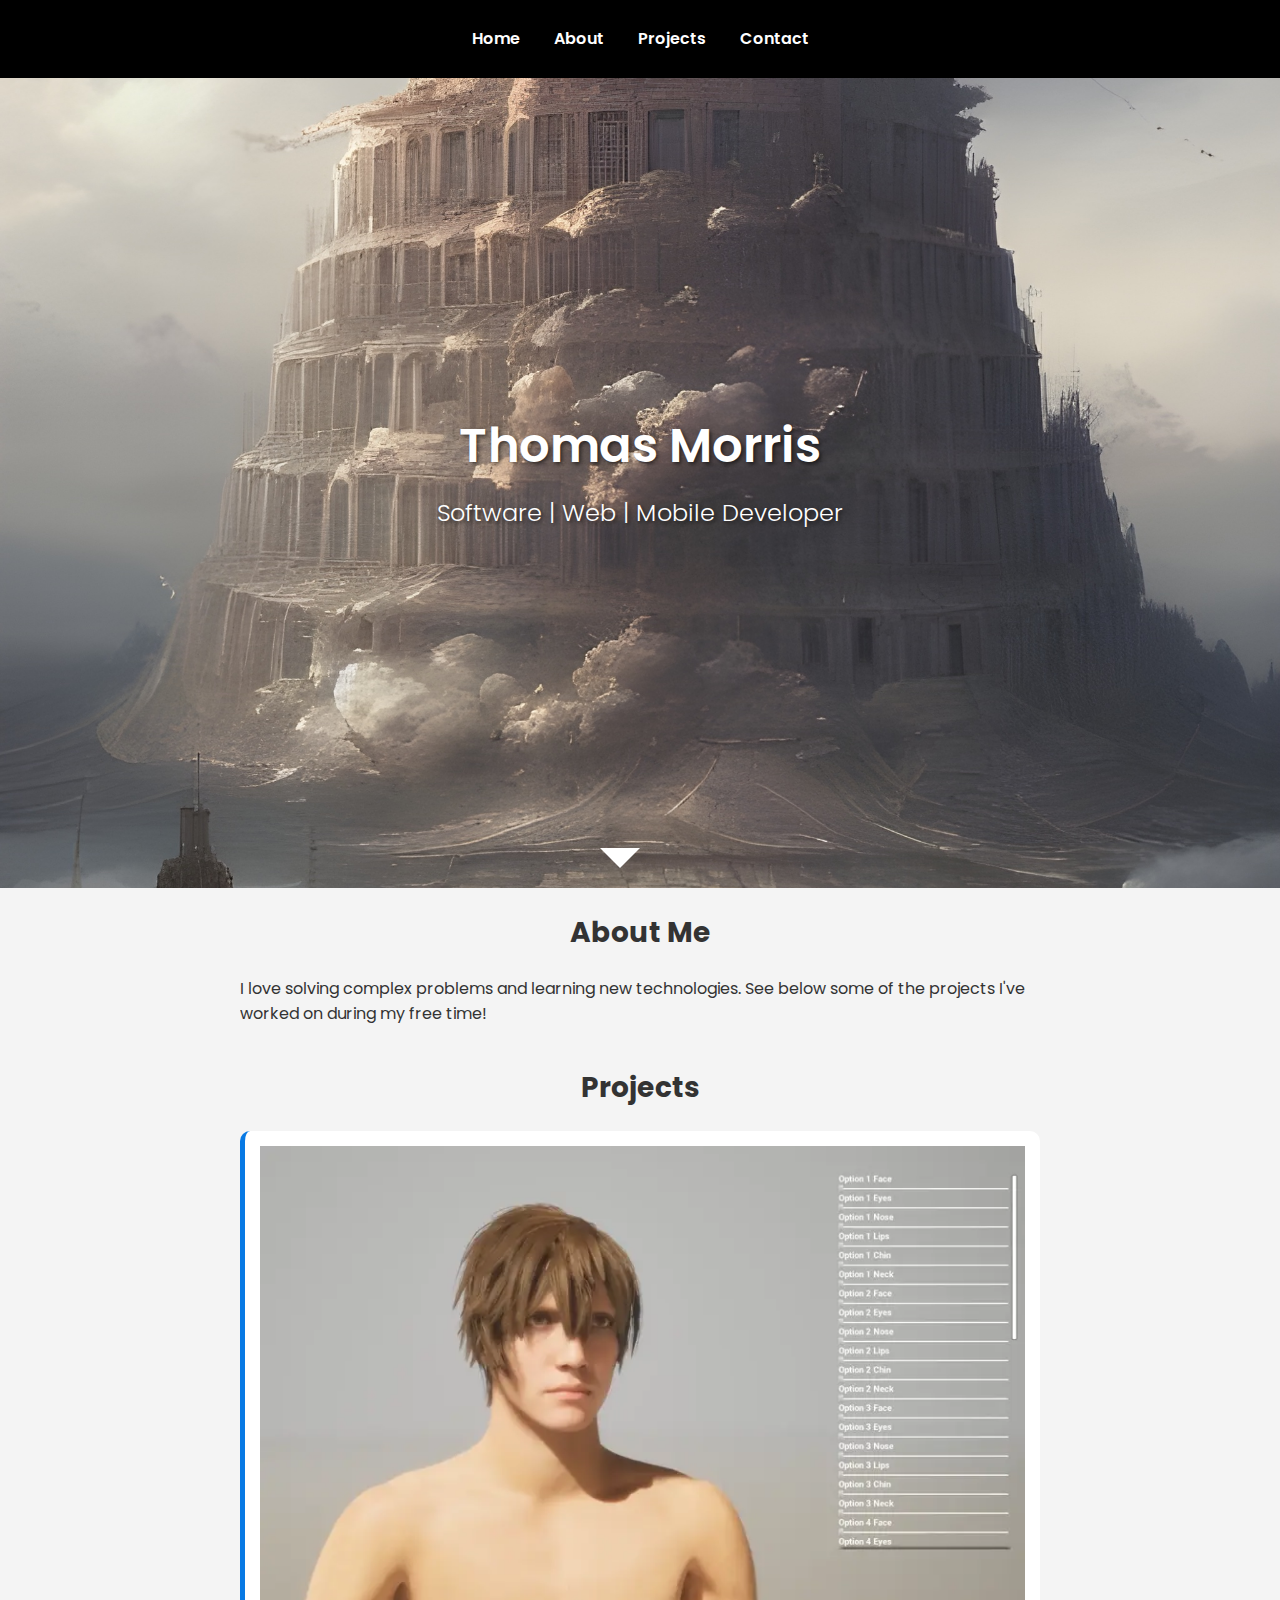
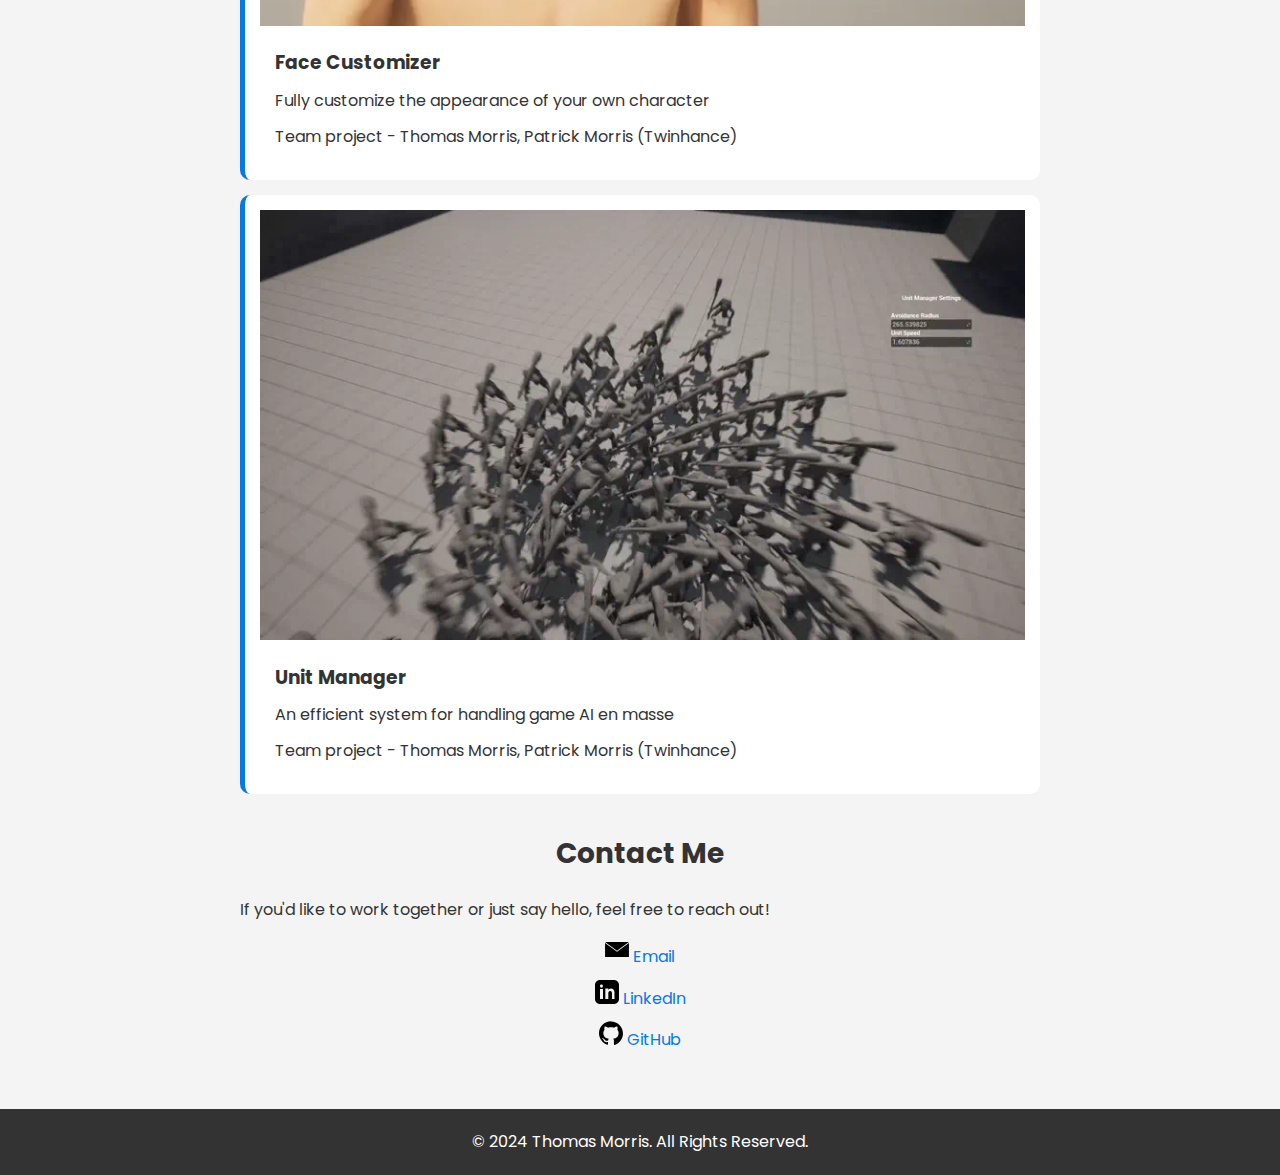
<file: index.html>
<!DOCTYPE html>
<html lang="en">
<head>
    <meta charset="UTF-8">
    <meta name="viewport" content="width=device-width, initial-scale=1.0">
    <title>Thomas Morris | Personal Website</title>
    <link rel="stylesheet" href="styles.css">
    <link href="https://fonts.googleapis.com/css2?family=Poppins:wght@300;400;600&display=swap" rel="stylesheet">
    <link rel="icon" href="images/favicon.ico" type="image/x-icon">
</head> 
<body>
    
    <nav>
        <div class="container">
            <ul>
                <li><a href="index.html">Home</a></li>
                <li><a href="index.html#about">About</a></li>
                <li><a href="index.html#projects">Projects</a></li>
                <li><a href="index.html#contact">Contact</a></li>
            </ul>
        </div>
    </nav>    
    
    <header class="header-container">
        <img src="images/babylon.jpg" alt="Banner Image" class="image-banner">
        <div class="header-content">
            <h1>Thomas Morris</h1>
            <p>Software | Web | Mobile Developer </p>
        </div>
        <div class="arrow-down"></div>
    </header>
    <!-- <div >
            <h1>Thomas Morris</h1>
            <p>Software | Web | Mobile Developer </p>
    </div> -->
    <section id="about" class="container">
        <h2>About Me</h2>
        <p>I love solving complex problems and learning new technologies. See below some of the projects I've worked on during my free time!</p>
    </section>

    <section id="projects" class="container">
        <h2>Projects</h2>
        <div class="project">
            <a href="project1.html">
                <img src="images/face_customizer.webp" alt="Project 1" loading="lazy">
                <div class="project-info">
                    <h3>Face Customizer</h3>
                    <p>Fully customize the appearance of your own character</p>
                    <p>Team project - Thomas Morris, Patrick Morris (Twinhance)</p>
                </div>
            </a>
        </div>
        <div class="project">
            <a href="project2.html">
                <img src="images/unit_manager/unit_manager_3.webp" alt="Project 2" loading="lazy">
                <div class="project-info">
                    <h3>Unit Manager</h3>
                    <p>An efficient system for handling game AI en masse</p>
                    <p>Team project - Thomas Morris, Patrick Morris (Twinhance)</p>
                </div>
            </a>
        </div>
    </section>

    <section id="contact" class="container">
        <h2>Contact Me</h2>
        <p>If you'd like to work together or just say hello, feel free to reach out!</p>
        <ul> 
            <li>
                <a href="mailto:thomas.will.morris@gmail.com">
                    <img src="icons/email.svg" alt="Email" width="24" height="24">
                    Email
                </a>
            </li>
            <li>
                <a href="https://www.linkedin.com/in/thomas-william-morris/" target="_blank">
                    <img src="icons/linkedin.svg" alt="LinkedIn" width="24" height="24">
                    LinkedIn
                </a>
            </li>
            <li>
                <a href="https://github.com/Thomakiin" target="_blank">
                    <img src="icons/github.svg" alt="GitHub" width="24" height="24">
                    GitHub
                </a>
            </li>
        </ul>
    </section>
    
    

    <footer>
        <div class="container">
            <p>&copy; 2024 Thomas Morris. All Rights Reserved.</p>
        </div>
    </footer>
</body>
</html>
</file>
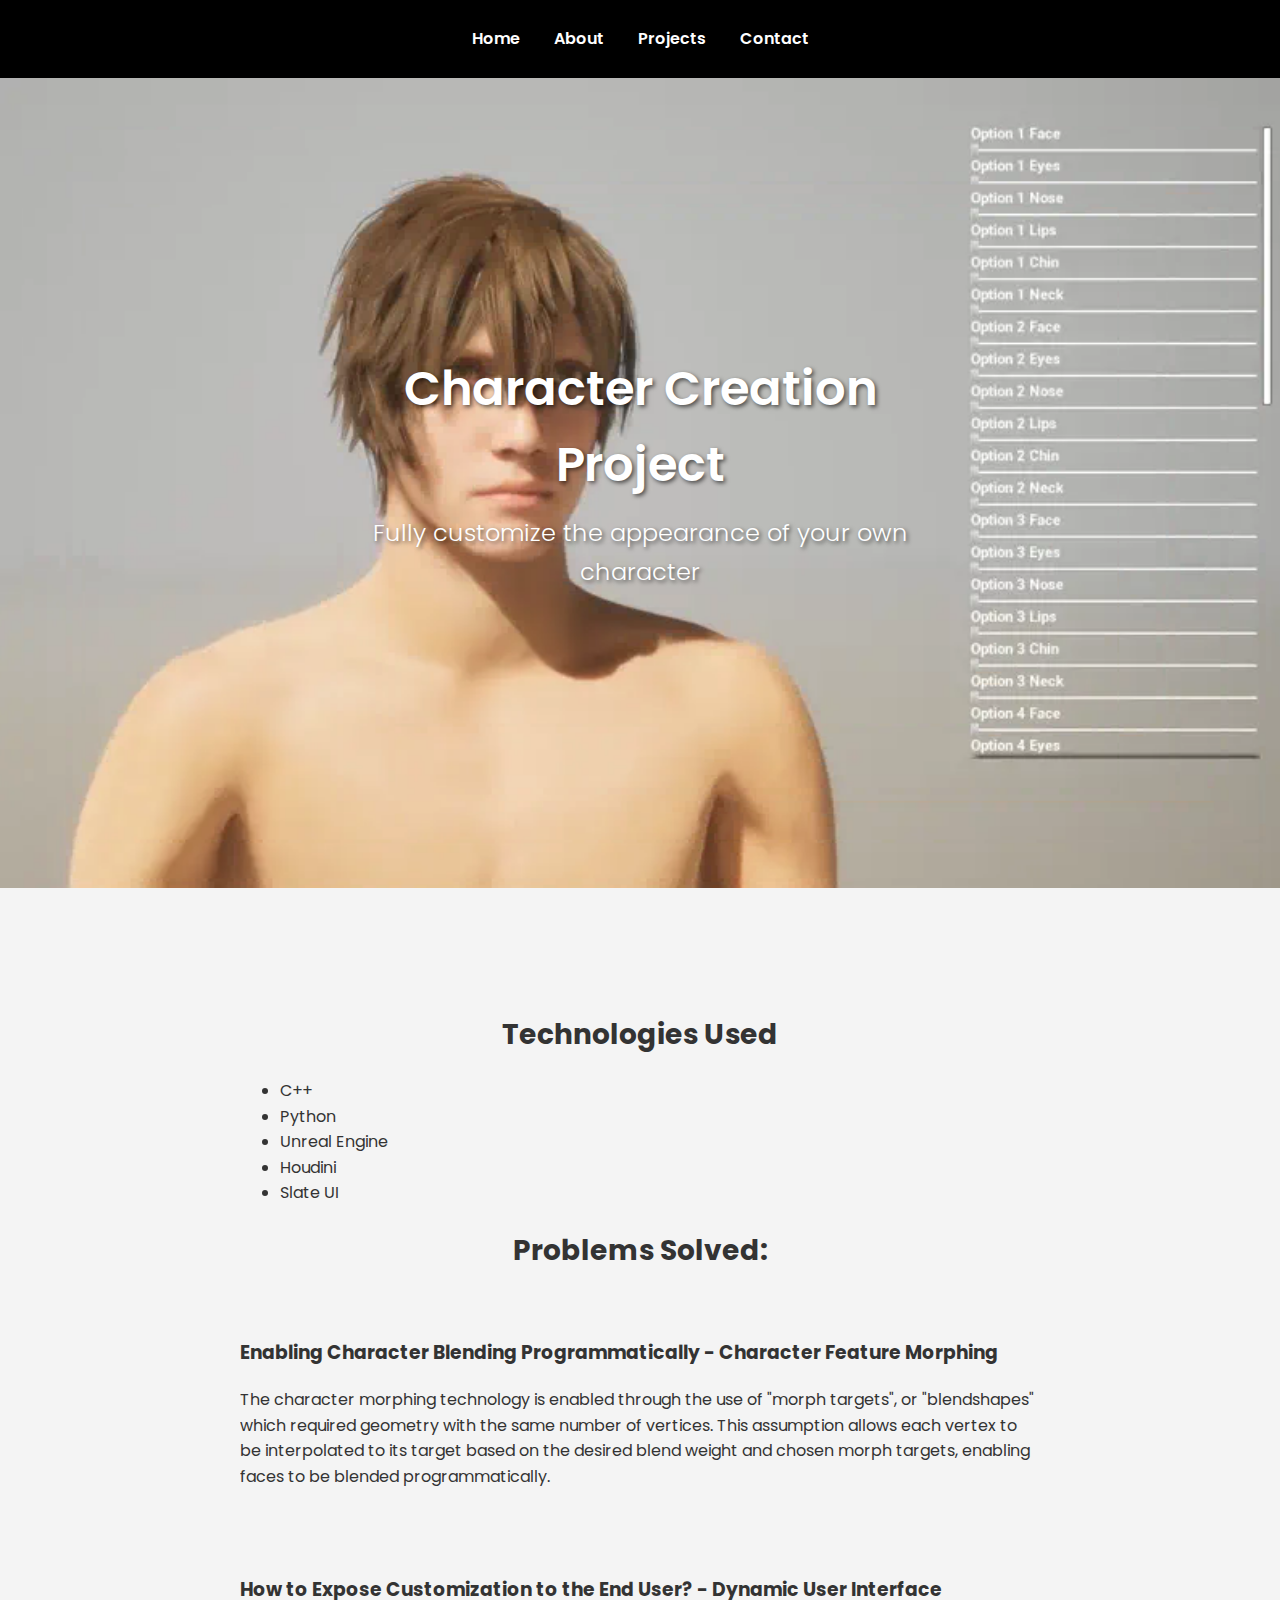
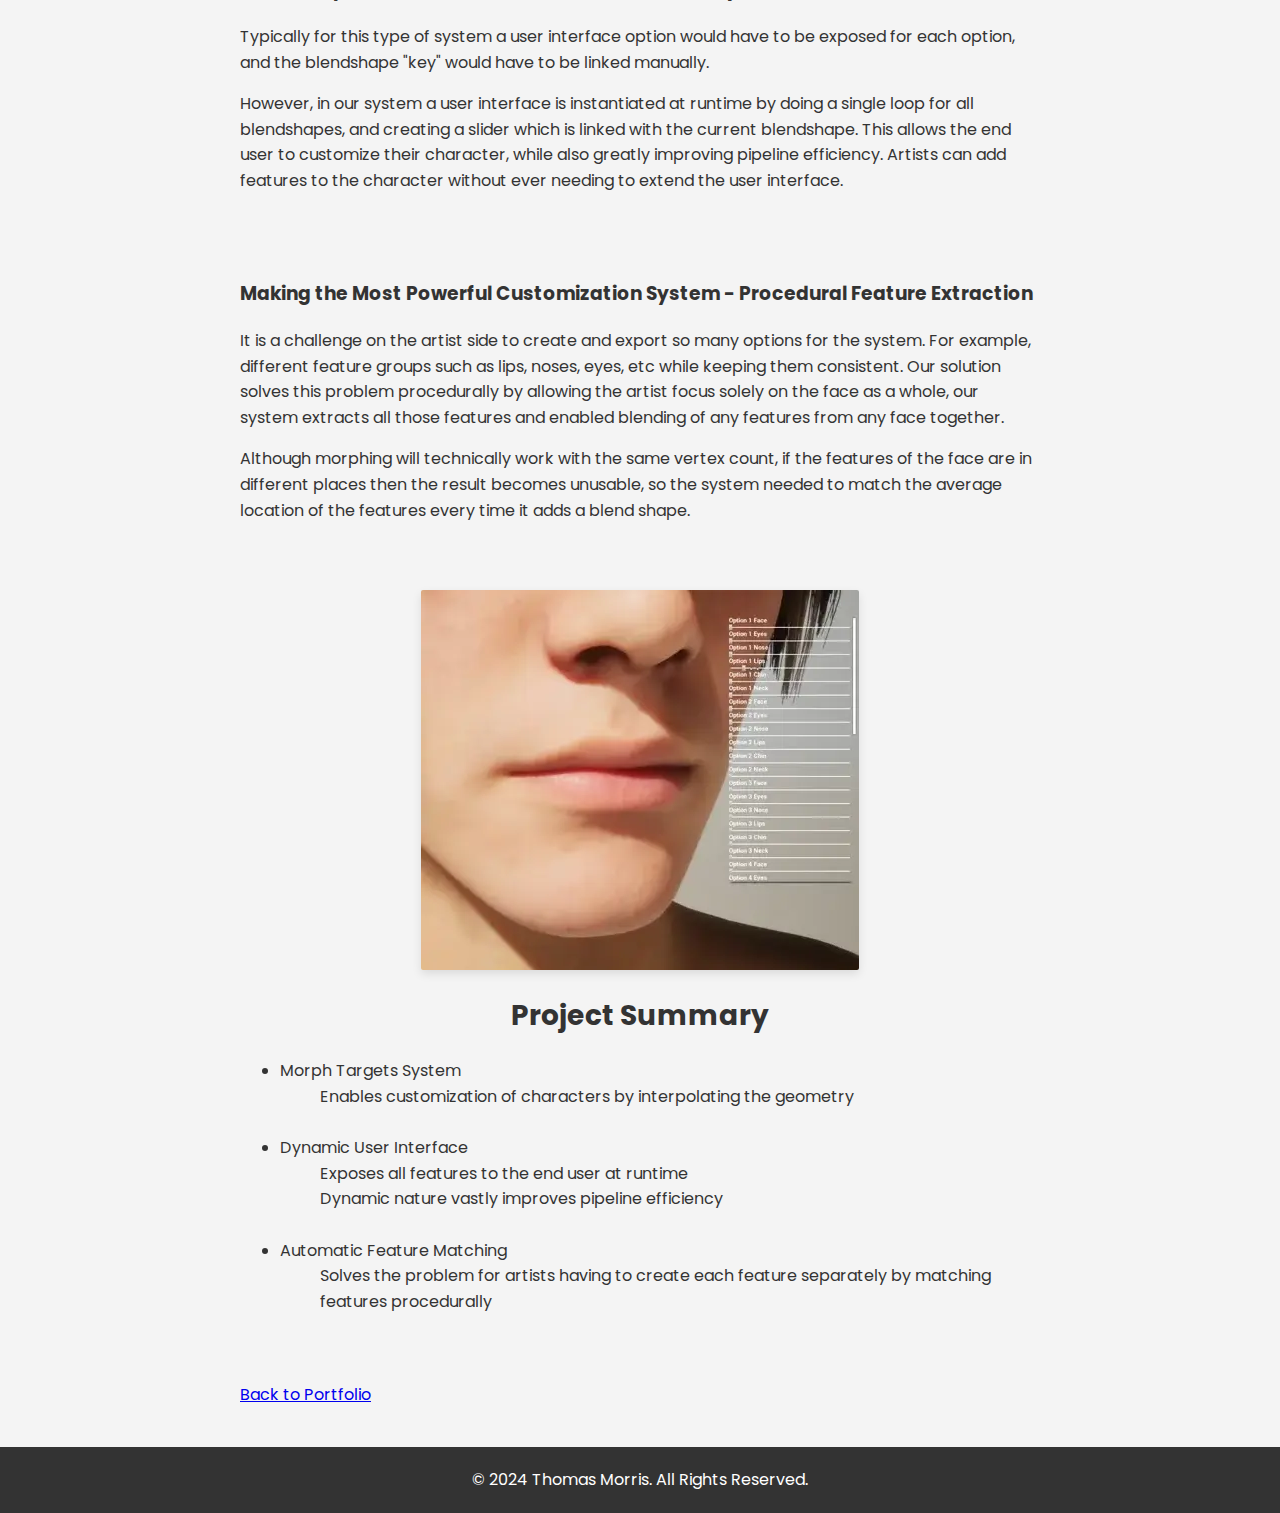
<file: project1.html>
<!DOCTYPE html>
<html lang="en">
<head>
    <meta charset="UTF-8">
    <meta name="viewport" content="width=device-width, initial-scale=1.0">
    <title>Face Customizer Project</title>
    <link rel="stylesheet" href="styles.css">
    <link href="https://fonts.googleapis.com/css2?family=Poppins:wght@300;400;600&display=swap" rel="stylesheet">
    <link rel="icon" href="images/favicon.ico" type="image/x-icon">
</head>
<body>
    <nav>
        <div class="container">
            <ul>
                <li><a href="index.html">Home</a></li>
                <li><a href="index.html#about">About</a></li>
                <li><a href="index.html#projects">Projects</a></li>
                <li><a href="index.html#contact">Contact</a></li>
            </ul>
        </div>
    </nav>

    <header class="header-container">
        <img src="images/face_customizer.webp" alt="Banner Image" class="image-banner">
        <div class="header-content">
            <h1>Character Creation Project</h1>
            <p>Fully customize the appearance of your own character</p>
        </div>
    </header>

    <section class="project-details container">
        <br/> <br/>  <br/>  <br/>

        <h2>Technologies Used</h2>
        <ul>
            <li>C++</li>
            <li>Python</li>
            <li>Unreal Engine</li>
            <li>Houdini</li>
            <li>Slate UI</li>
        </ul>

        <h2>Problems Solved: </h2>
            <br/> 

        <h3>Enabling Character Blending Programmatically - Character Feature Morphing</h3>
        <p>
            The character morphing technology is enabled through the use of "morph targets", or "blendshapes" which required geometry with the same number of vertices. 
            This assumption allows each vertex to be interpolated to its target based on the desired blend weight and chosen morph targets, enabling faces to be blended programmatically. 
        </p> 
        <br/><br/>


        <h3>How to Expose Customization to the End User? - Dynamic User Interface</h3>
        <p>
            Typically for this type of system a user interface option would have to be exposed for each option, and the blendshape "key" would have to be linked manually.
        </p>
        <p>
            However, in our system a user interface is instantiated at runtime by doing a single loop for all blendshapes, and creating a slider which is linked with the current blendshape. 
            This allows the end user to customize their character, while also greatly improving pipeline efficiency. Artists can add features to the character without ever needing to  
            extend the user interface. 
        </p>
        <br/><br/>

        <h3>Making the Most Powerful Customization System - Procedural Feature Extraction</h3>
        <p>
            It is a challenge on the artist side to create and export so many options for the system. For example, different feature groups such as lips, noses, eyes, etc while keeping them consistent.
            
            Our solution solves this problem procedurally by allowing the artist focus solely on the face as a whole, our system extracts all those features and enabled blending of any features from any face together.
        </p>
        <p>
            Although morphing will technically work with the same vertex count, if the features of the face are in different places then the result becomes unusable, so the system needed to match the average location
            of the features every time it adds a blend shape.
        </p>
        <br/><br/>

        <img src="images/customizer_lips.webp" alt="Feature Customization Preview" class="responsive-img">

        <h2>Project Summary</h2>
        <ul>
            <li>Morph Targets System</li>
                <ul>Enables customization of characters by interpolating the geometry</ul>
                <br/>  
            <li>Dynamic User Interface</li>
                <ul>Exposes all features to the end user at runtime</ul>
                <ul>Dynamic nature vastly improves pipeline efficiency</ul>
                <br/>
            <li>Automatic Feature Matching</li>
                <ul>Solves the problem for artists having to create each feature separately by matching features procedurally</ul>
        </ul>
        <br/>  <br/>


        <a href="index.html#projects" class="btn">Back to Portfolio</a>
    </section>

    <footer>
        <div class="container">
            <p>&copy; 2024 Thomas Morris. All Rights Reserved.</p>
        </div>
    </footer>
</body>
</html>
</file>
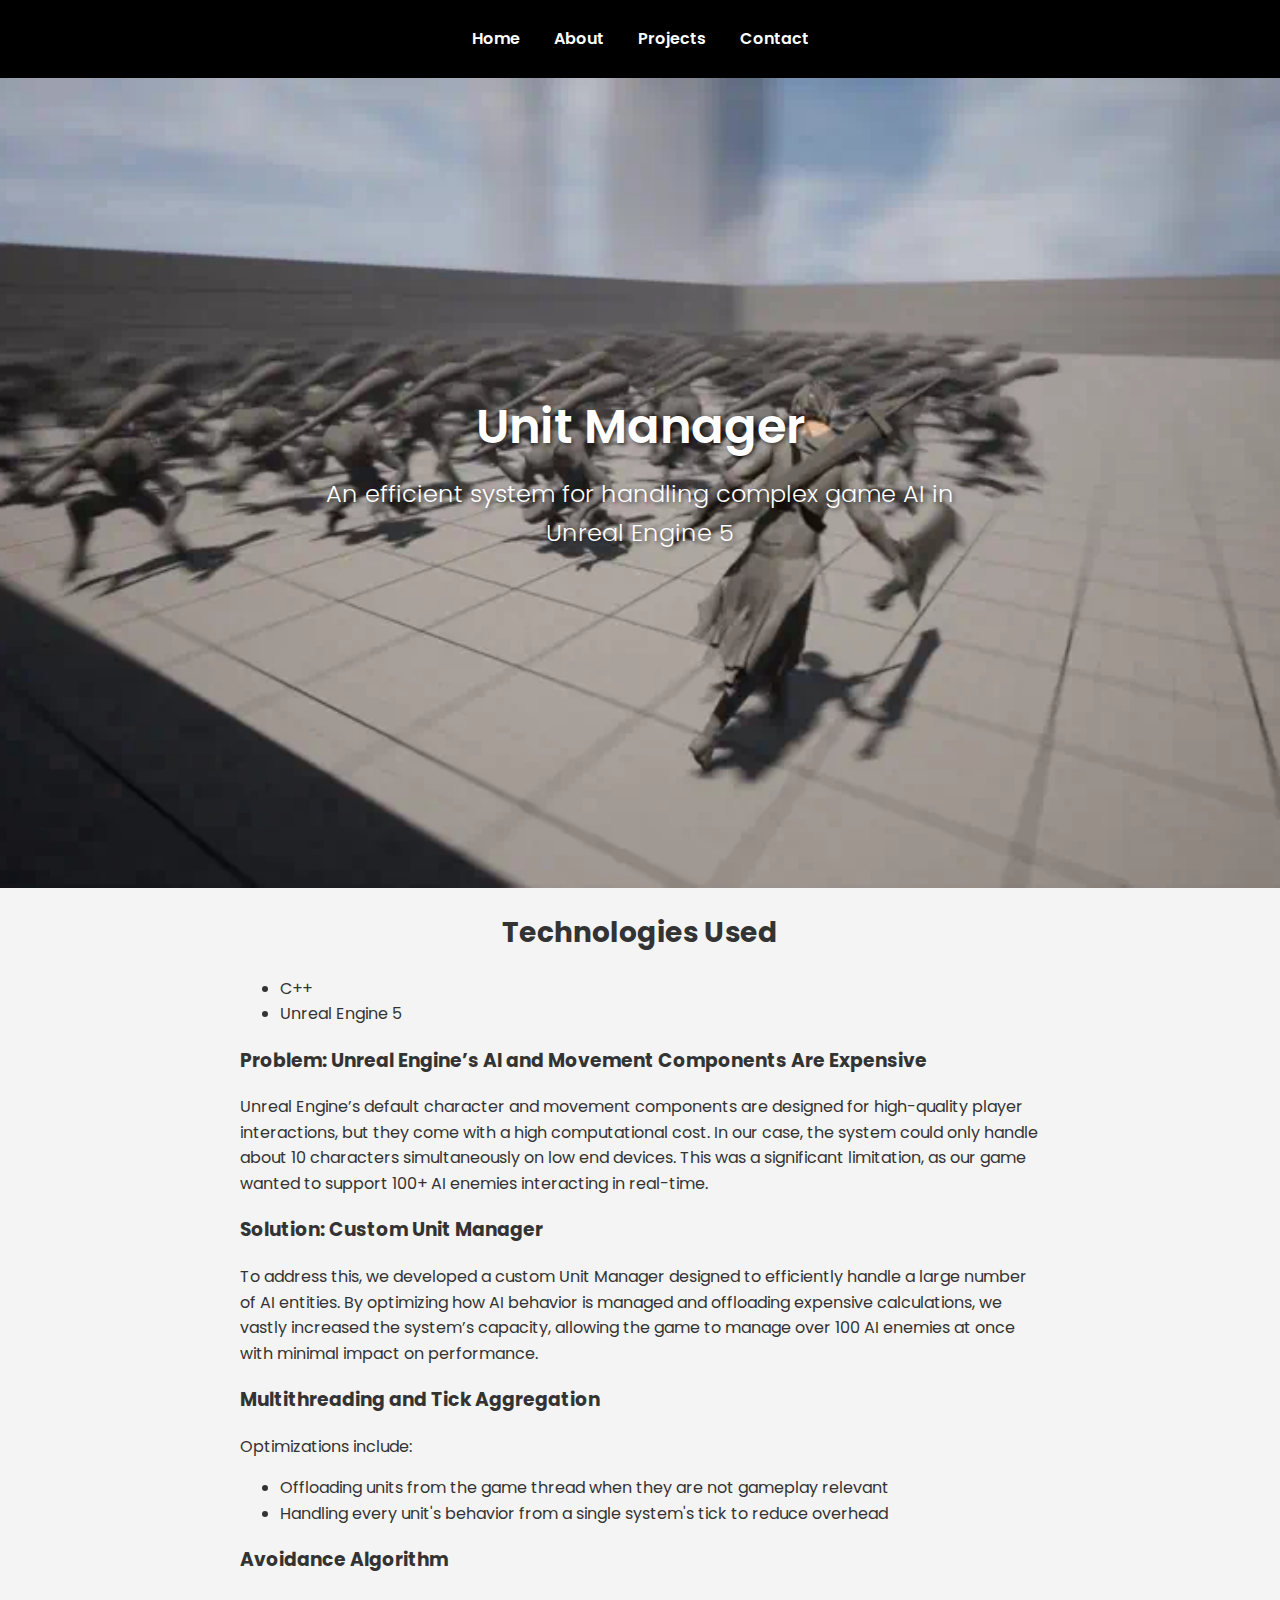
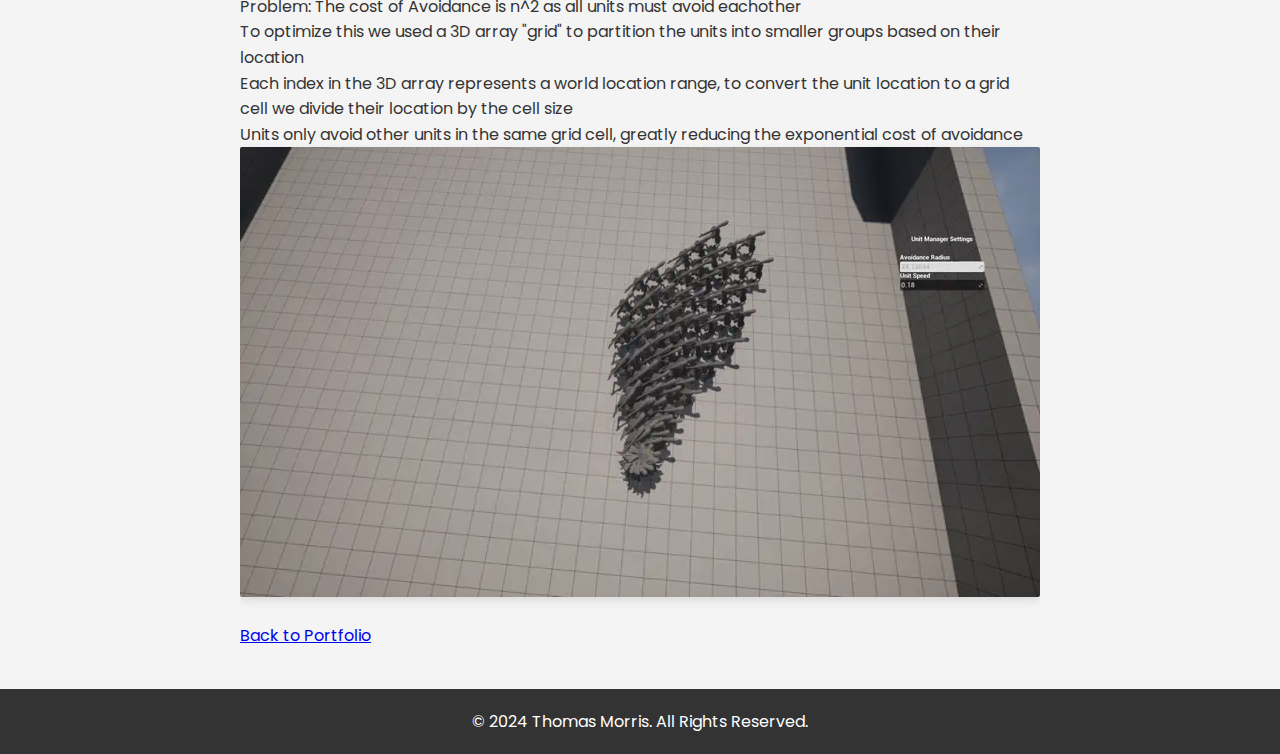
<file: project2.html>
<!DOCTYPE html>
<html lang="en">
<head>
    <meta charset="UTF-8">
    <meta name="viewport" content="width=device-width, initial-scale=1.0">
    <title>Unit Manager Project</title>
    <link rel="stylesheet" href="styles.css">
    <link href="https://fonts.googleapis.com/css2?family=Poppins:wght@300;400;600&display=swap" rel="stylesheet">
    <link rel="icon" href="images/favicon.ico" type="image/x-icon">
</head>
<body>
    <nav>
        <div class="container">
            <ul>
                <li><a href="index.html">Home</a></li>
                <li><a href="index.html#about">About</a></li>
                <li><a href="index.html#projects">Projects</a></li>
                <li><a href="index.html#contact">Contact</a></li>
            </ul>
        </div>
    </nav>
    
    <header class="header-container">
        <img src="images/unit_manager/unit_manager_5.webp" alt="Banner Image" class="image-banner">
        <div class="header-content">
            <h1>Unit Manager</h1>
            <p>An efficient system for handling complex game AI in Unreal Engine 5</p>
        </div>
    </header>

    <section class="project-details container">
        <h2>Technologies Used</h2>
        <ul>
            <li>C++</li>
            <li>Unreal Engine 5</li>
        </ul>

        <h3>Problem: Unreal Engine’s AI and Movement Components Are Expensive</h3>
        <p>
            Unreal Engine’s default character and movement components are designed for high-quality player interactions, but they come with a high computational cost. 
            In our case, the system could only handle about 10 characters simultaneously on low end devices. 
            This was a significant limitation, as our game wanted to support 100+ AI enemies interacting in real-time.
        </p>

        <h3>Solution: Custom Unit Manager</h3>
        <p>
            To address this, we developed a custom Unit Manager designed to efficiently handle a large number of AI entities. 
            By optimizing how AI behavior is managed and offloading expensive calculations, we vastly increased the system’s capacity, allowing the game to manage over 100 AI enemies at once with minimal impact on performance.
        </p>

        <h3>Multithreading and Tick Aggregation</h3>
        <p> Optimizations include: </p>
        <ul>
            <li> Offloading units from the game thread when they are not gameplay relevant </li>
            <li> Handling every unit's behavior from a single system's tick to reduce overhead </li>
        </ul>

        <h3>Avoidance Algorithm</h3>
        <!-- <li> Movement uses a single line trace.</li>
        <li> 
            Avoidance is handled using a custom grid system. 
            Units only avoid other units in the same grid to avoid n^2 cost of avoiding every other unit.
            World location is converted into a key to access the current cell of the unit.
        </li> -->
        <li> 
            Problem: The cost of Avoidance is n^2 as all units must avoid eachother
        </li>
        <li>
            To optimize this we used a 3D array "grid" to partition the units into smaller groups based on their location
        </li>
        <li>
            Each index in the 3D array represents a world location range, to convert the unit location to a grid cell we divide their location by the cell size
        </li>        
        <li>
            Units only avoid other units in the same grid cell, greatly reducing the exponential cost of avoidance
        </li>

        <img src="images/unit_manager/unit_manager_2.webp" alt="Avoidance Gif" class="responsive-img" loading="lazy">

        <br/>
        <a href="index.html#projects" class="btn">Back to Portfolio</a>
    </section>

    <footer>
        <div class="container">
            <p>&copy; 2024 Thomas Morris. All Rights Reserved.</p>
        </div>
    </footer>
</body>
</html>
</file>
<file: styles.css>
/* General Styles */
body {
    font-family: 'Poppins', sans-serif;
    margin: 0;
    padding: 0;
    background-color: #f4f4f4;
    color: #333;
    line-height: 1.6;
}

.container {
    max-width: 800px;
    width: 80%;
    margin: auto;
    overflow: hidden;
}

/* Responsive Image Class */
.responsive-img {
    max-width: 100%;
    height: auto;
    display: block;
    margin-left: auto;
    margin-right: auto;
    border-radius: 2px;
    box-shadow: 0px 4px 10px rgba(0, 0, 0, 0.1);
    transition: transform 0.3s ease;
}

.image-banner {
    position: relative;
    width: 100%;
    height: 90vh;
    object-fit: cover;
    display: block; /* Ensure it's treated as a block-level element */
}

.header-content {
    position: absolute;
    top: 50%;
    left: 50%;
    transform: translate(-50%, -50%);
    color: #fff;
    text-align: center;
    z-index: 2;
}

.header-container {
    position: relative;
    width: 100%;
    height: 90vh;
    display: flex;
    justify-content: center;
    align-items: center;
    overflow: hidden; /* Ensures no content spills outside */
}

/* Header Styles */
header {
    position: relative;
    width: 100%;
    height: 90vh;
    color: #fff;
    text-shadow: 2px 2px 4px rgba(0, 0, 0, 0.6);
    text-align: center;
    display: flex;
    justify-content: center;
    align-items: center;

}

header .overlay {
    /* background-color: rgba(0, 0, 0, 0.122); */
    padding: 20px;
    border-radius: 10px;
}

header h1 {
    font-size: 48px;
    font-weight: 600;
    margin: 0;
}

header p {
    font-size: 24px;
    margin-top: 10px;
    font-weight: 300;
}

/* Down Arrow Styles */
.arrow-down {
    width: 0;
    height: 0;
    border-left: 20px solid transparent;
    border-right: 20px solid transparent;
    border-top: 20px solid #fff;
    margin-top: 30px;
    position: absolute;
    bottom: 20px;
    transform: translateX(-50%);
    animation: bounce 2s infinite;
}
/* Bouncing animation */
@keyframes bounce {
    0%, 20%, 50%, 80%, 100% {
        transform: translate(-50%, 0); /* No vertical movement */
    }
    40% {
        transform: translate(-50%, -10px); /* Move up by 10px */
    }
    60% {
        transform: translate(-50%, -5px); /* Slightly down */
    }
}

/* Navigation Styles */
nav {
    background: #000000;
    color: #fff;
    padding: 10px 0;
}

nav ul {
    padding: 0;
    list-style: none;
    text-align: center;
}

nav ul li {
    display: inline;
    margin: 0 15px;
}

nav ul li a {
    color: #fff;
    text-decoration: none;
    font-weight: 600;
}

nav ul li a:hover {
    color: #f4f4f4;
}

/* Project Styles */
.project {
    background: #fff;
    margin: 20px 0;
    overflow: hidden;
    border-radius: 10px;
    transition: transform 0.3s ease;
}

.project a {
    color: #333;
    text-decoration: none;
    display: block;
}

.project img {
    width: 100%;
    height: auto;
}

.project-info {
    padding: 15px;
}

.project h3 {
    margin: 0;
}

.project p {
    margin: 10px 0 0;
}

.project:hover {
    transform: scale(1.01);
}

/* Section Styles */
section {
    margin: 20px 0;
}

section h2 {
    text-align: center;
    font-size: 28px;
    margin-bottom: 20px;
}

.project {
    background: #fff;
    padding: 15px;
    margin: 15px 0;
    border-left: 5px solid #0779e4;
}

.project h3 {
    margin: 0;
}

/* Contact Styles */
#contact ul {
    list-style: none;
    padding: 0;
    text-align: center;
}

#contact ul li {
    margin-bottom: 10px;
}

#contact ul li a {
    color: #0779e4;
    text-decoration: none;
}

#contact ul li a:hover {
    color: #333;
}

/* Footer Styles */
footer {
    background: #333;
    color: #fff;
    text-align: center;
    padding: 20px 0;
    margin-top: 40px;
}

footer p {
    margin: 0;
}
</file>
